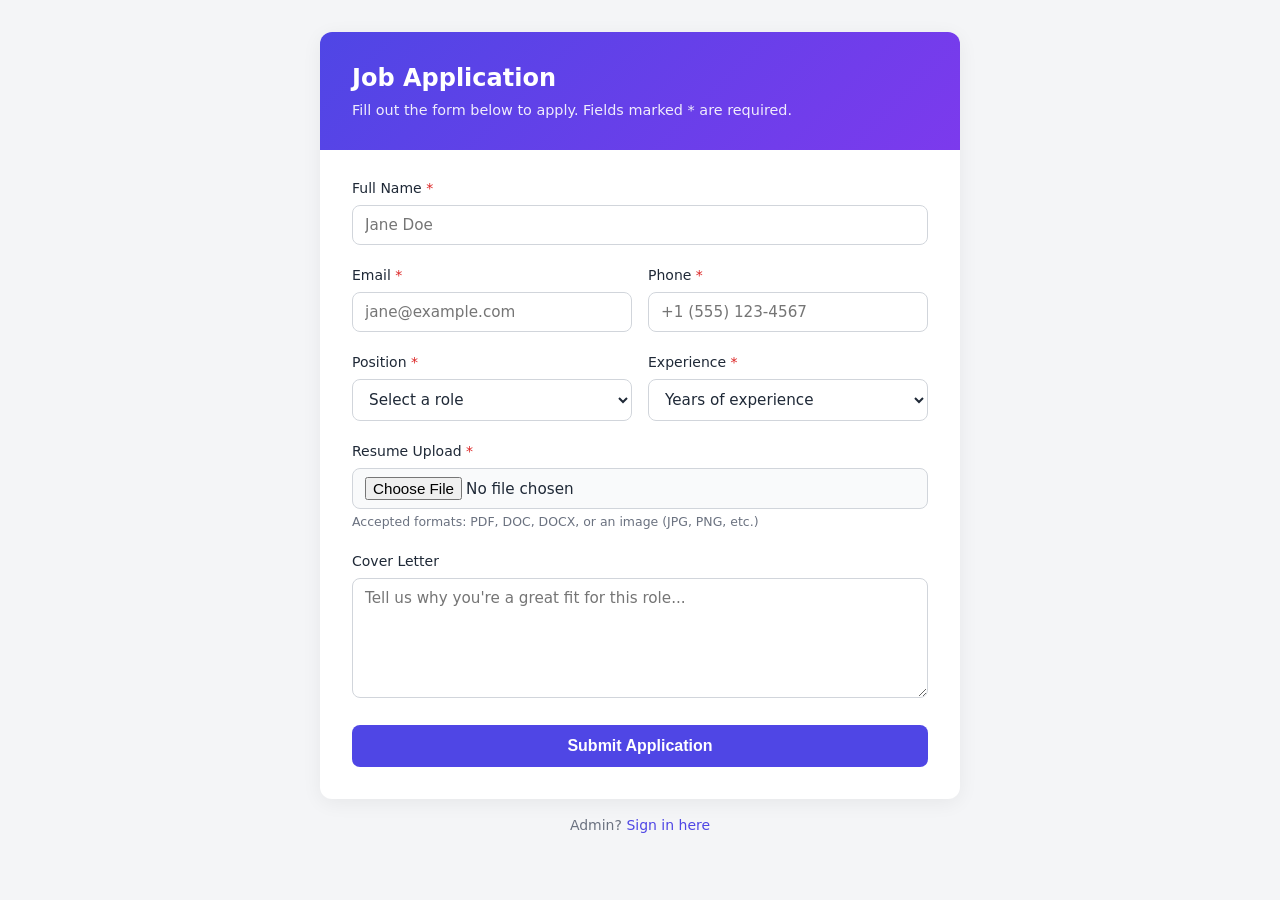
<file: index.html>
<!DOCTYPE html>
<html lang="en">
<head>
  <meta charset="UTF-8" />
  <meta name="viewport" content="width=device-width, initial-scale=1.0" />
  <title>Job Application Form</title>
  <link rel="stylesheet" href="styles.css" />
</head>
<body>
  <div class="card">
    <div class="card-header">
      <h1>Job Application</h1>
      <p>Fill out the form below to apply. Fields marked <span aria-hidden="true">*</span> are required.</p>
    </div>

    <form id="applicationForm" novalidate>
      <div class="field">
        <label for="name">Full Name <span class="req">*</span></label>
        <input type="text" id="name" name="name" placeholder="Jane Doe" required />
      </div>

      <div class="field row">
        <div>
          <label for="email">Email <span class="req">*</span></label>
          <input type="email" id="email" name="email" placeholder="jane@example.com" required />
        </div>
        <div>
          <label for="phone">Phone <span class="req">*</span></label>
          <input type="tel" id="phone" name="phone" placeholder="+1 (555) 123-4567" required />
        </div>
      </div>

      <div class="field row">
        <div>
          <label for="position">Position <span class="req">*</span></label>
          <select id="position" name="position" required>
            <option value="" disabled selected>Select a role</option>
            <option>Software Engineer</option>
            <option>Product Manager</option>
            <option>Designer</option>
            <option>Data Analyst</option>
            <option>Marketing Specialist</option>
            <option>Other</option>
          </select>
        </div>
        <div>
          <label for="experience">Experience <span class="req">*</span></label>
          <select id="experience" name="experience" required>
            <option value="" disabled selected>Years of experience</option>
            <option>Less than 1 year</option>
            <option>1–3 years</option>
            <option>3–5 years</option>
            <option>5–10 years</option>
            <option>10+ years</option>
          </select>
        </div>
      </div>

      <div class="field">
        <label for="resume">Resume Upload <span class="req">*</span></label>
        <input type="file" id="resume" name="resume" accept=".pdf,.doc,.docx,image/*" required />
        <p class="hint">Accepted formats: PDF, DOC, DOCX, or an image (JPG, PNG, etc.)</p>
      </div>

      <div class="field">
        <label for="cover">Cover Letter</label>
        <textarea id="cover" name="cover" placeholder="Tell us why you're a great fit for this role..."></textarea>
      </div>

      <button type="submit" id="submitBtn">Submit Application</button>

      <div class="success" id="success"></div>
    </form>
  </div>

  <p class="page-link">Admin? <a href="admin.html">Sign in here</a></p>

  <!-- config.js holds your Supabase keys (gitignored); app.js contains the form logic. -->
  <script src="config.js"></script>
  <script type="module" src="app.js"></script>
</body>
</html>
</file>
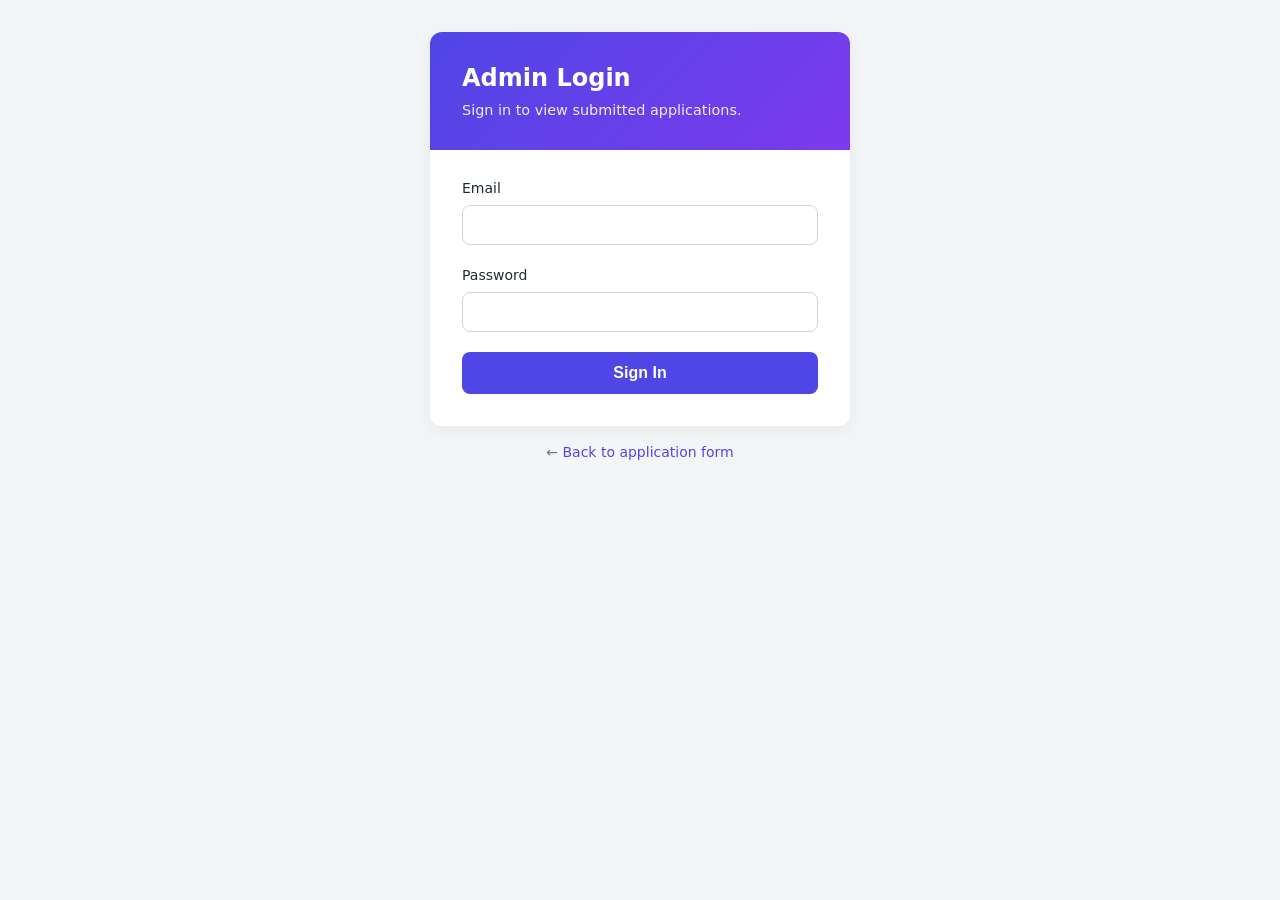
<file: admin.html>
<!DOCTYPE html>
<html lang="en">
<head>
  <meta charset="UTF-8" />
  <meta name="viewport" content="width=device-width, initial-scale=1.0" />
  <title>Applications — Admin</title>
  <link rel="stylesheet" href="styles.css" />
  <link rel="stylesheet" href="admin.css" />
</head>
<body>
  <!-- Login view: shown when nobody is signed in -->
  <div class="card" id="loginView" style="max-width: 420px;">
    <div class="card-header">
      <h1>Admin Login</h1>
      <p>Sign in to view submitted applications.</p>
    </div>
    <form id="loginForm">
      <div class="field">
        <label for="loginEmail">Email</label>
        <input type="email" id="loginEmail" name="email" autocomplete="username" required />
      </div>
      <div class="field">
        <label for="loginPassword">Password</label>
        <input type="password" id="loginPassword" name="password" autocomplete="current-password" required />
      </div>
      <button type="submit" id="loginBtn">Sign In</button>
      <div class="success" id="loginError"></div>
    </form>
  </div>

  <p class="page-link" id="backLink">&larr; <a href="index.html">Back to application form</a></p>

  <!-- Dashboard view: shown once signed in -->
  <div class="dashboard" id="dashboardView" hidden>
    <div class="dashboard-bar">
      <div>
        <h1>Applications</h1>
        <p id="countLabel">Loading…</p>
      </div>
      <button class="secondary" id="signOutBtn">Sign Out</button>
    </div>

    <div class="table-wrap">
      <table id="appsTable">
        <thead>
          <tr>
            <th>Submitted</th>
            <th>Name</th>
            <th>Contact</th>
            <th>Position</th>
            <th>Experience</th>
            <th>Cover Letter</th>
            <th>Resume</th>
          </tr>
        </thead>
        <tbody id="appsBody"></tbody>
      </table>
      <p class="empty" id="emptyState" hidden>No applications yet.</p>
    </div>
  </div>

  <script src="config.js"></script>
  <script type="module" src="admin.js"></script>
</body>
</html>
</file>
<file: styles.css>
* {
  box-sizing: border-box;
  margin: 0;
  padding: 0;
}

body {
  font-family: system-ui, -apple-system, "Segoe UI", Roboto, sans-serif;
  background: #f4f5f7;
  color: #1f2937;
  line-height: 1.5;
  padding: 32px 16px;
}

.card {
  max-width: 640px;
  margin: 0 auto;
  background: #fff;
  border-radius: 12px;
  box-shadow: 0 4px 20px rgba(0, 0, 0, 0.06);
  overflow: hidden;
}

.card-header {
  background: linear-gradient(135deg, #4f46e5, #7c3aed);
  color: #fff;
  padding: 28px 32px;
}

.card-header h1 {
  font-size: 1.5rem;
  font-weight: 600;
}

.card-header p {
  margin-top: 4px;
  font-size: 0.9rem;
  opacity: 0.9;
}

form {
  padding: 28px 32px 32px;
}

.field {
  margin-bottom: 20px;
}

.field.row {
  display: flex;
  gap: 16px;
}

.field.row > div {
  flex: 1;
}

label {
  display: block;
  font-size: 0.875rem;
  font-weight: 500;
  margin-bottom: 6px;
}

label .req {
  color: #dc2626;
}

input,
select,
textarea {
  width: 100%;
  padding: 10px 12px;
  font-size: 0.95rem;
  font-family: inherit;
  color: #1f2937;
  background: #fff;
  border: 1px solid #d1d5db;
  border-radius: 8px;
  transition: border-color 0.15s, box-shadow 0.15s;
}

input:focus,
select:focus,
textarea:focus {
  outline: none;
  border-color: #6366f1;
  box-shadow: 0 0 0 3px rgba(99, 102, 241, 0.15);
}

input[type="file"] {
  padding: 8px 12px;
  background: #f9fafb;
  cursor: pointer;
}

textarea {
  resize: vertical;
  min-height: 120px;
}

.hint {
  font-size: 0.78rem;
  color: #6b7280;
  margin-top: 4px;
}

button {
  width: 100%;
  padding: 12px;
  font-size: 1rem;
  font-weight: 600;
  color: #fff;
  background: #4f46e5;
  border: none;
  border-radius: 8px;
  cursor: pointer;
  transition: background 0.15s;
}

button:hover {
  background: #4338ca;
}

.success {
  display: none;
  margin-top: 16px;
  padding: 12px 16px;
  background: #ecfdf5;
  border: 1px solid #a7f3d0;
  color: #065f46;
  border-radius: 8px;
  font-size: 0.9rem;
}

.page-link {
  max-width: 640px;
  margin: 16px auto 0;
  text-align: center;
  font-size: 0.875rem;
  color: #6b7280;
}

.page-link a {
  color: #4f46e5;
  font-weight: 500;
  text-decoration: none;
}

.page-link a:hover {
  text-decoration: underline;
}

@media (max-width: 520px) {
  .field.row {
    flex-direction: column;
    gap: 0;
  }
}
</file>
<file: admin.css>
.dashboard {
  max-width: 1100px;
  margin: 0 auto;
}

.dashboard-bar {
  display: flex;
  align-items: center;
  justify-content: space-between;
  margin-bottom: 20px;
}

.dashboard-bar h1 {
  font-size: 1.5rem;
  font-weight: 600;
}

.dashboard-bar p {
  font-size: 0.85rem;
  color: #6b7280;
  margin-top: 2px;
}

button.secondary {
  width: auto;
  padding: 8px 16px;
  font-size: 0.9rem;
  background: #fff;
  color: #4f46e5;
  border: 1px solid #d1d5db;
}

button.secondary:hover {
  background: #f9fafb;
}

.table-wrap {
  background: #fff;
  border-radius: 12px;
  box-shadow: 0 4px 20px rgba(0, 0, 0, 0.06);
  overflow-x: auto;
}

table {
  width: 100%;
  border-collapse: collapse;
  font-size: 0.875rem;
}

thead th {
  text-align: left;
  font-weight: 600;
  color: #374151;
  background: #f9fafb;
  padding: 12px 14px;
  border-bottom: 1px solid #e5e7eb;
  white-space: nowrap;
}

tbody td {
  padding: 12px 14px;
  border-bottom: 1px solid #f3f4f6;
  vertical-align: top;
}

tbody tr:last-child td {
  border-bottom: none;
}

.contact-email {
  color: #4f46e5;
}

.contact-phone {
  color: #6b7280;
  font-size: 0.8rem;
}

.cover-cell {
  max-width: 240px;
  color: #4b5563;
}

.resume-link {
  display: inline-block;
  padding: 6px 12px;
  font-size: 0.8rem;
  font-weight: 500;
  color: #4f46e5;
  border: 1px solid #c7d2fe;
  border-radius: 6px;
  background: #eef2ff;
  cursor: pointer;
  white-space: nowrap;
}

.resume-link:hover {
  background: #e0e7ff;
}

.resume-link[disabled] {
  opacity: 0.6;
  cursor: default;
}

.empty {
  padding: 40px;
  text-align: center;
  color: #6b7280;
}
</file>
